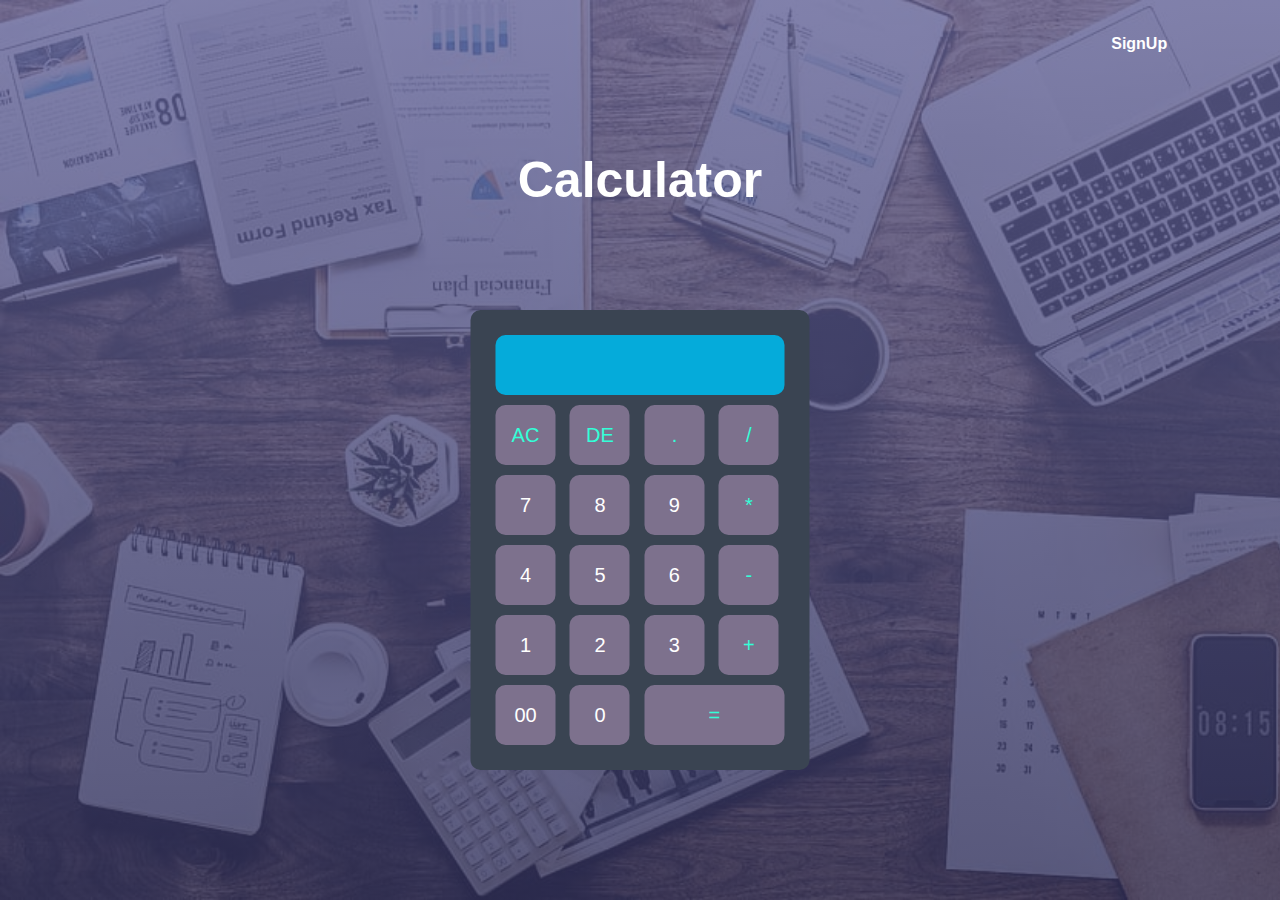
<file: index.html>
<!DOCTYPE html>
<html lang = "en">
<head>
  <meta name="viewport" content="width=device-width, initial-scale=1.0">
<title>Basic Calculator</title>
<link rel="icon" href="background.png">
<link rel="stylesheet" href="style1.css">
</head>
<body>
  <div class="background1">
    <h1>Calculator</h1>
  </div>
  <div class="body-section">
    <nav class="nav">
    <ul>
        <li><a href="index1.html"><span style="color: white;">SignUp</span></a></li>
    </ul>
    </nav>
  </div>
  <div class="container">
 
  <div class="calculator">
    <form>
      <div class="display">
        <input type="text" name="display">
      </div>
      <div>
        <input type="button" value="AC"onclick="display.value +=''" class="operator">
        <input type="button" value="DE" onclick="display.value = display.value.toString().slice
        (0,-1)"class="operator">
        <input type="button" value="."onclick="display.value +='.'"class="operator">
        <input type="button" value="/"onclick="display.value +='/'"class="operator">
      </div>
      <div>
        <input type="button" value="7" onclick="display.value +='7'">
        <input type="button" value="8"onclick="display.value +='8'">
        <input type="button" value="9"onclick="display.value +='9'">
        <input type="button" value="*"onclick="display.value +='*'"class="operator">
      </div>
      <div>
        <input type="button" value="4"onclick="display.value +='4'">
        <input type="button" value="5"onclick="display.value +='5'">
        <input type="button" value="6"onclick="display.value +='6'">
        <input type="button" value="-"onclick="display.value +='-'"class="operator">
      </div>
      <div>
        <input type="button" value="1"onclick="display.value +='1'">
        <input type="button" value="2"onclick="display.value +='2'">
        <input type="button" value="3"onclick="display.value +='3'">
        <input type="button" value="+"onclick="display.value +='+'"class="operator">
      </div>
      <div>
        <input type="button" value="00"onclick="display.value +='00'">
        <input type="button" value="0"onclick="display.value +='0'">
        <input type="button" value="=" onclick="display.value=eval(display.value)"class="equal operator">
      </div>
    </form>

  </div>
</div>
</body>
</html>
</file>
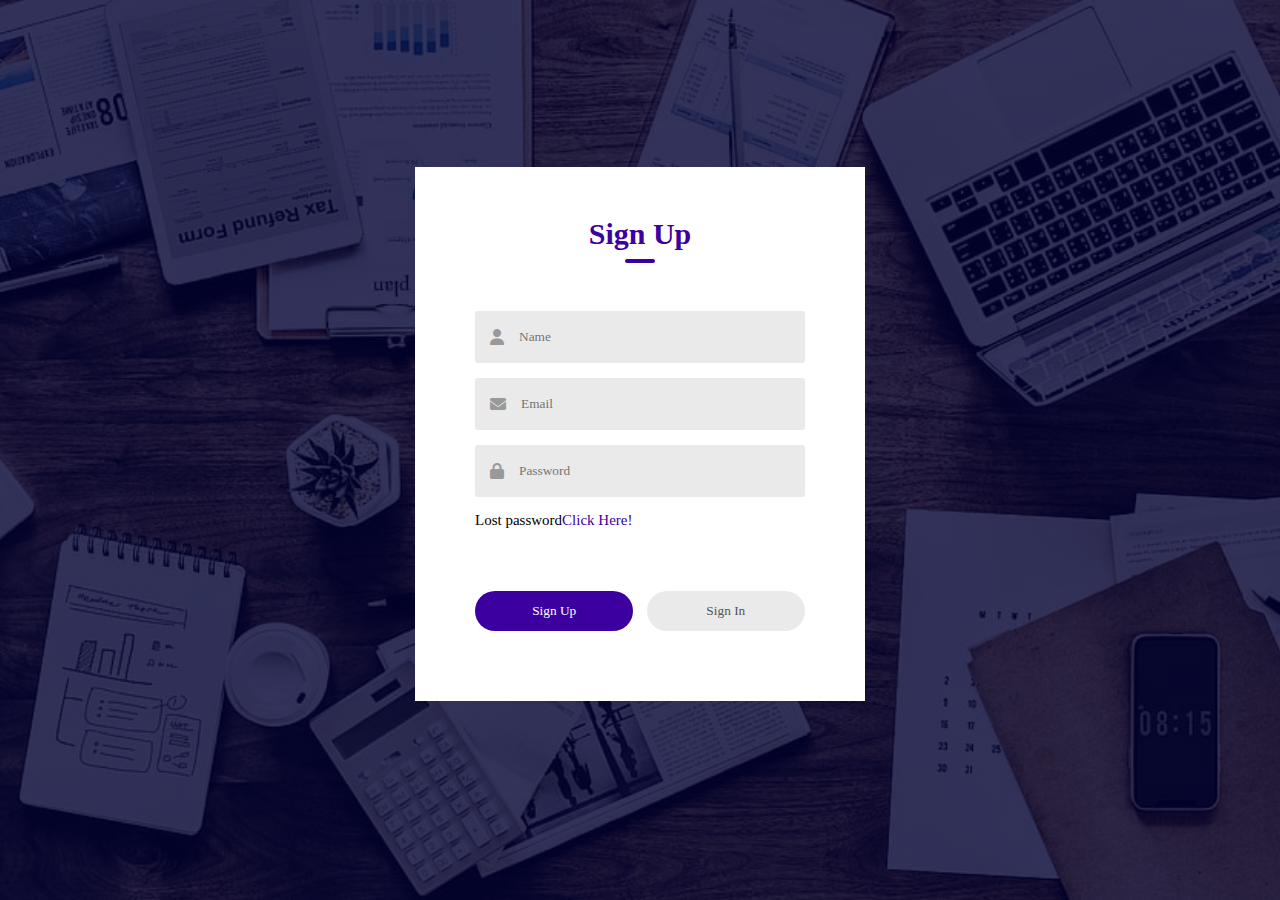
<file: index1.html>
<!DOCTYPE html>
<html lang="en"> 
    <head>
        <meta charset="UTF-8">
        <meta http-equio="X-UA-Compatable" content="IE=edge">
        <meta name="viewport" content="width=device-width, initial-scale=1.0">
        <title>Sign up and Sign in Form</title>
       <link rel="stylesheet" href="style.css">
       <link rel="icon" href="background.png">
       <link rel="stylesheet" href="https://cdnjs.cloudflare.com/ajax/libs/font-awesome/6.4.0/css/all.min.css"/>
        </head>
        <body>
         <div class="container">
                <div class="form-box">
                    <h1 id="title">Sign Up</h1>
                    <form>
                        <div class="input-group">
                            <div class="input-field" id="nameField">
                                <i class="fa-solid fa-user"></i>
                                <input type="text" placeholder="Name">
                            </div>
                            <div class="input-field">
                                <i class="fa-solid fa-envelope"></i>
                                <input type="email" placeholder="Email">
                            </div>
                            <div class="input-field">
                                <i class="fa-solid fa-lock"></i>
                                <input type="password" placeholder="Password">
                            </div>
                            <p>Lost password<a href="#">Click Here!</a></p>
                        </div>
                        <div class="btn-field">
                            <button type="button" id="signupbtn">Sign Up</button>
                            <button type="button" id="signinbtn" class="disable">Sign In</button>
                        </div>
                    </form>
                </div>
         </div>
         <script>
            let signupbtn=document.getElementById("signupbtn");
            let signinbtn=document.getElementById("signinbtn");
            let nameField=document.getElementById("nameField");
            let title=document.getElementById("title");

            signinbtn.onclick=function(){
                nameField.style.maxHeight="0";
                title.innerHTML="Sign In";
                signupbtn.classList.add("disable");
                signinbtn.classList.remove("disable");
            }
            signupbtn.onclick=function(){
                nameField.style.maxHeight="60px";
                title.innerHTML="Sign Up";
                signupbtn.classList.remove("disable");
                signinbtn.classList.add("disable");
            }
         </script>
        </body>
</html>
</file>
<file: style1.css>
*{
    margin:0;
    padding:0;
    font-family: 'poppins',sans-serif;
    box-sizing: border-box;
}
.background1{
    width:100%;
    display:flex;
    height:100vh;
   background-image: linear-gradient(rgba(98, 98, 151, 0.8),rgba(50, 50, 94, 0.8)),url(background1.jpg);
   background-size: cover;
}
.background1 h1{
    display:flex;
    justify-content:center ;
    align-items: center;
   position:absolute;
   top: 20%;
   left: 50%;
   font-size:50px;
   transform:translate(-50%,-50%);
   color:#fff;
}
.body-section ul{
    display:flex;
    right:1%;
    position:absolute;
    top: 30px;
    width:20%;
    list-style-type: none;
    color:#fff;
    justify-content:space-evenly; 
}
a{
    text-decoration: none;
}
.body-section nav li{
    font-weight: 600;
    align-items:center;
    justify-content:center ;
    position:relative;
    margin: 5px 0px 5px 0px;
}
.container{
    position: absolute;
    top: 60%;
    left: 50%;
    transform: translate(-50%, -50%);
  
}

.calculator{
    background:#3a4452;
    top: 0;
    padding:20px;
    border-radius: 10px;
}
.calculator form input{
    border: 0;
    outline: 0;
    width:60px;
    height: 60px;
    border-radius: 10px;
    box-shadow: -8px,-8px,15px rgba(195, 45, 45, 0.1),5px,5px,15px rgba(202, 21, 21, 0.2);
     background-color: rgb(125, 113, 141);
    font-size: 20px;
    color:#fff;
    cursor:pointer;
    margin :5px;
}
form.display{
   display:flex;
    justify-content:flex-end;
   margin:20px 0;
}
form .display input{
    background: #05abda;
    text-align:right;
   width: 289px;
    flex:1;
    font-size:45px;
    box-shadow: none;
}
form input.equal{
 width: 140px;

}
form input.operator{
color:#33ffd8
}
@media screen and (max-width: 300px) {
    .background1{
        float:left;
        width:100%;
    }
            .body{
                float: left;
                width:100%;
            }
        }
</file>
<file: style.css>
*{
    margin:0;
    padding:0;
    font-family:'Poppins','sans-serif';
    box-sizing:border-box;
}
.container{
    width:100%;
    height:100vh;
    background-image: linear-gradient(rgb(0,0,50,0.8),rgb(0,0,50,0.8)),url(background1.jpg);
    background-position: center;
    background-size: cover;
    position: relative;
}
.form-box{
    width:90%;
    max-width: 450px;
    position: absolute;
    top: -100px;
    left:50%;
    transform: translate(-50%,50%);
    background: #ffff;
    padding:50px 60px 70px;
    text-align: center;
}
.form-box h1{
    font-size: 30px;
    margin-bottom: 60px;
    color:#3c00a0;
    position: relative;
    top:50%;
}
.form-box h1::after{
    content: '' ;
    width: 30px;
    height: 4px;
    border-radius: 3px;
    background:#3c00a0;
    position:absolute;
    bottom: -12px;
    left:50%;
    transform:translateX(-50%);
    
}
.input-field{
    background: #eaeaea;
    margin:15px 0;
    border-radius: 3px;
    display:flex;
    align-items: center;
    max-height: 65px;
    transition: max-height 0.5s;
    overflow: hidden;
}
input{
    width:100%;
    background: transparent;
    border:0;
    outline: 0;
    padding:18px 15px;

}
.input-field i{
    margin-left: 15px;
    color: #999;
}
form p{
    text-align: left;
    font-size: 15px;
}
form p a{
    text-decoration: none;
    color:#3c00a0;
}
.btn-field{
    width: 100%;
    display: flex;
    justify-content: space-between;
}
.btn-field button{
    flex-basis:48%;
    background: #3c00a0;
    color: #ffff;
    height:40px;
    border-radius:20px;
    border:0;
    outline:0;
    cursor:pointer;
    transition: background 1s;
}
.input-group{
    height: 280px;

}
.btn-field button.disable{
 background: #eaeaea;
 color:#555;
}
@media screen and (max-width: 300px) {
    .body{
        float: left;
        width: 500px;
    }
}
</file>
